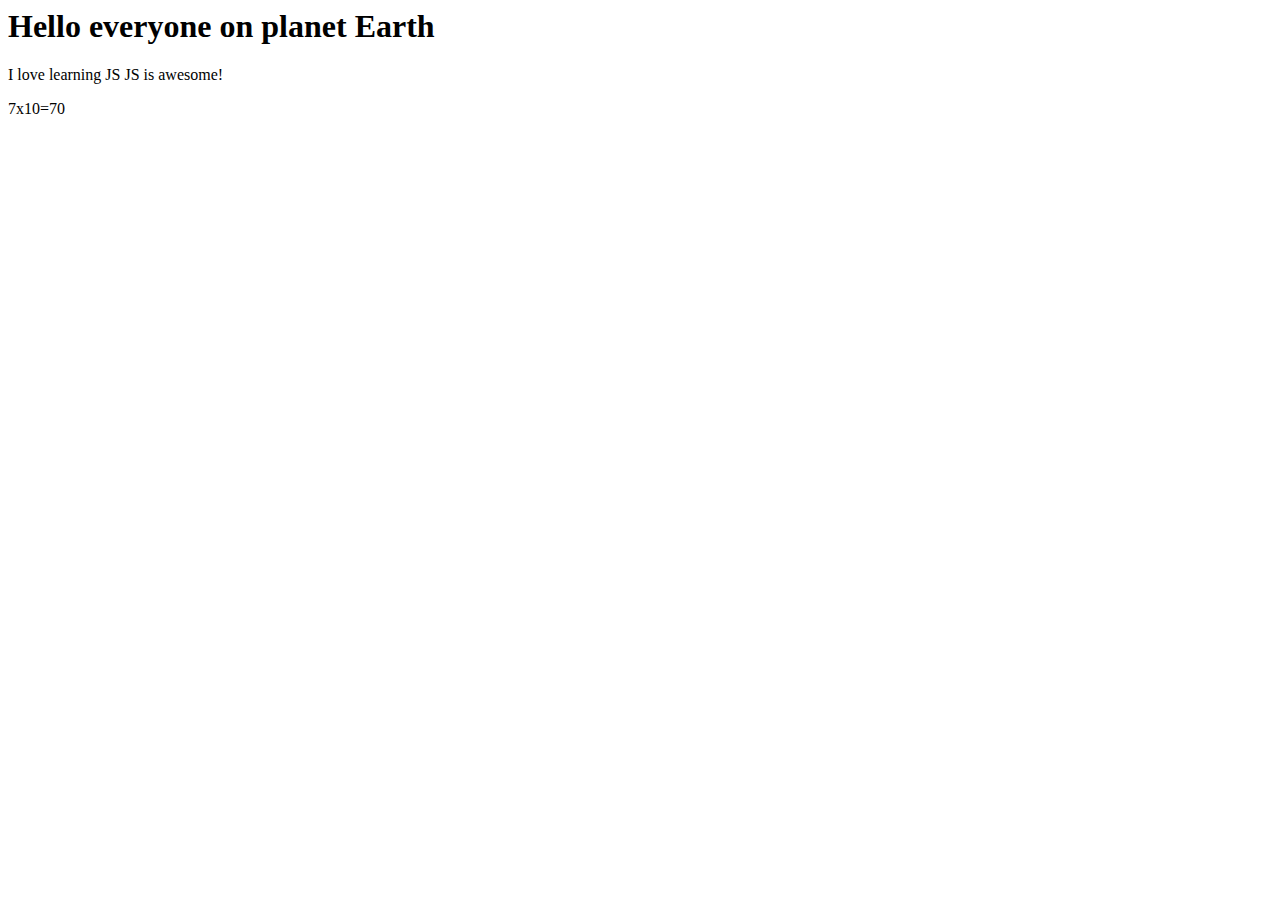
<file: index.html>
<htm>
    <head>
         <link rel="stylesheet" type="text/css" href="style.css">
    </head>
    <body>
        <h1 id="heading1"></h1>
        <p id="paragraph1"></p>
        <p id="paragraph2"></p>

        <script>
            var text1;
            var text2;
            var text3

            var numA = 7;
            var numB = 10;
            
            text1="Hello everyone on planet Earth";
            text2="I love learning JS";
            text3=" JS is awesome!";

            document.getElementById("heading1").innerHTML=(text1);
            document.getElementById("paragraph1").innerHTML=(text2 + text3);
            document.getElementById("paragraph2").innerHTML=(numA + "x"+ numB + "=" + numA * numB);

        </script>
        </body>
        </htm>
</file>
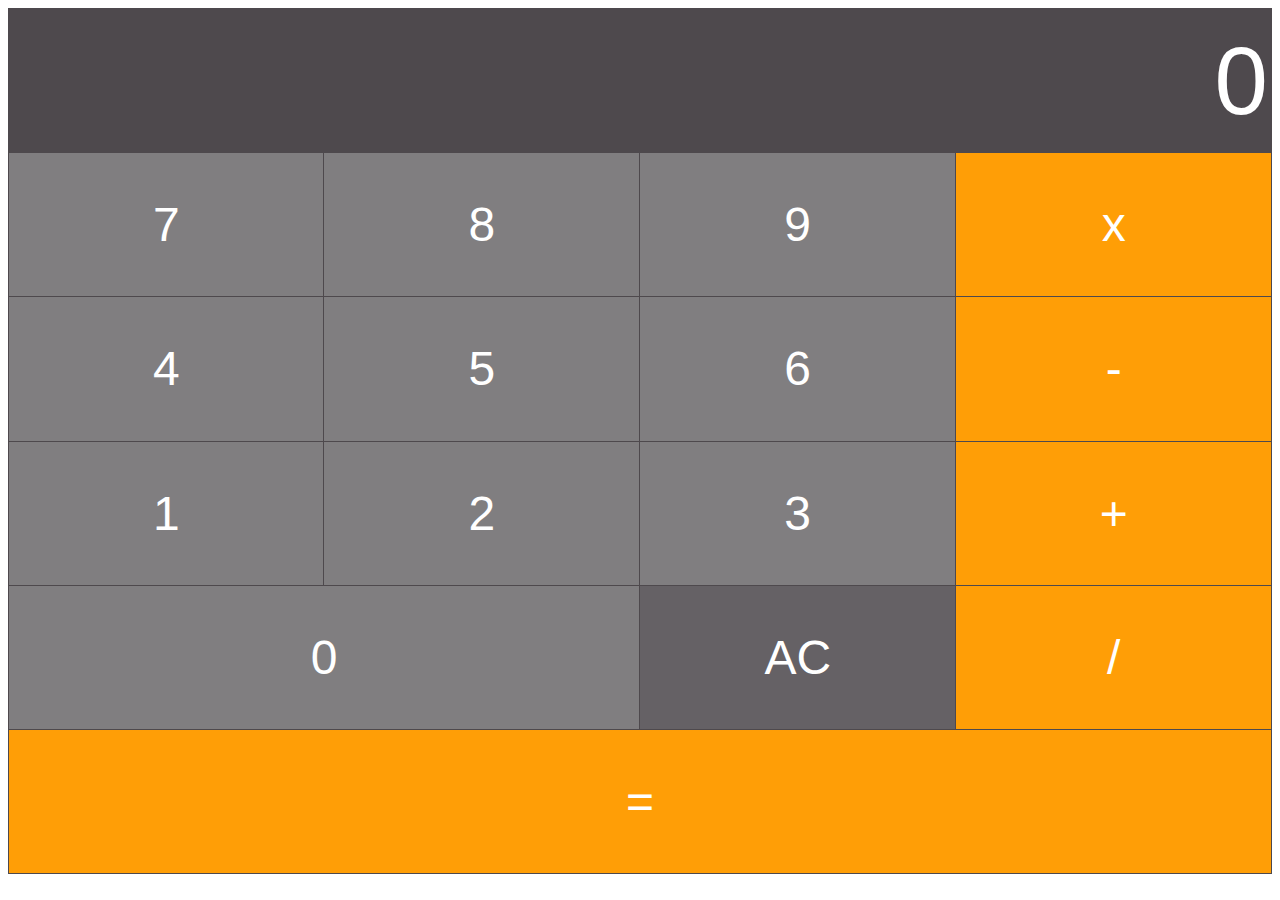
<file: calculator.html>
<htm>
    <head>
         <link rel="stylesheet" type="text/css" href="style.css">
    </head>
    <body>
        <table border="1">
            <tr>
                <td colspan="4">
                    <input type="text" id="inputBox" value="0"/>
                </td>
            </tr>
            <tr>
                <td class="digitButton" onclick="digitBtnPressed(7)">7</td>
                <td class="digitButton" onclick="digitBtnPressed(8)">8</td>
                <td class="digitButton" onclick="digitBtnPressed(9)">9</td>
                <td class="operatorButton" onclick="operatorBtnPressed('x')">x</td>
            </tr>
            <tr>
                <td class="digitButton" onclick="digitBtnPressed(4)">4</td>
                <td class="digitButton" onclick="digitBtnPressed(5)">5</td>
                <td class="digitButton" onclick="digitBtnPressed(6)">6</td>
                <td class="operatorButton" onclick="operatorBtnPressed('-')">-</td>
            </tr>
            <tr>
                <td class="digitButton" onclick="digitBtnPressed(1)">1</td>
                <td class="digitButton" onclick="digitBtnPressed(2)">2</td>
                <td class="digitButton" onclick="digitBtnPressed(3)">3</td>
                <td class="operatorButton"onclick="operatorBtnPressed('+')">+</td>
            </tr> 
            <tr>
                <td class="digitButton" colspan="2" onclick="digitBtnPressed(0)">0</td>

                <td class="ACButton" onclick="btnACPressed()">AC</td>
                <td class="operatorButton" onclick="operatorBtnPressed('/')">/</td>
            </tr>
            <tr>
                <td class="operatorButton" colspan="4" onclick="equalsBtnPressed()">=</td>
            </tr>
        </table>

        <script>
            var newLine = true; //Boolean variable. Determines if the next thing the user types should be on a new line
            var value1;
            var currentOperator;

            //Event handler for when any digit button is pressed
            function digitBtnPressed(button){
                if(newLine){
                    document.getElementById("inputBox").value = button; 
                    newLine = false;
                } else {
                    var currentValue = document.getElementById("inputBox").value;
                    document.getElementById("inputBox").value = currentValue + button;
               }
            }

            //Event handler for when the AC button is pressed
            function btnACPressed(){
                document.getElementById("inputBox").value = 0;
                newLine = true;
            }

            //Event handler for operator buttons
            function operatorBtnPressed(operator){
                currentOperator = operator;
                value1 = parseInt(document.getElementById("inputBox").value);
                newLine = true;
            }

            //Event handler for equals to button
            function equalsBtnPressed(){
                var value2 = parseInt(document.getElementById("inputBox").value);
                var finalTotal;

                switch(currentOperator){
                    case "+":
                        finalTotal = value1 + value2;
                        break;
                    case "-":
                        finalTotal = value1 - value2;
                        break;
                    case "/":
                        finalTotal = value1 / value2;
                        break;
                    case "x":
                        finalTotal = value1 * value2;
                        break;
                }
                document.getElementById("inputBox").value = finalTotal;

                value1 =0;
                newLine = true;
            }
        </script> 
        </body>
        </htm>
</file>
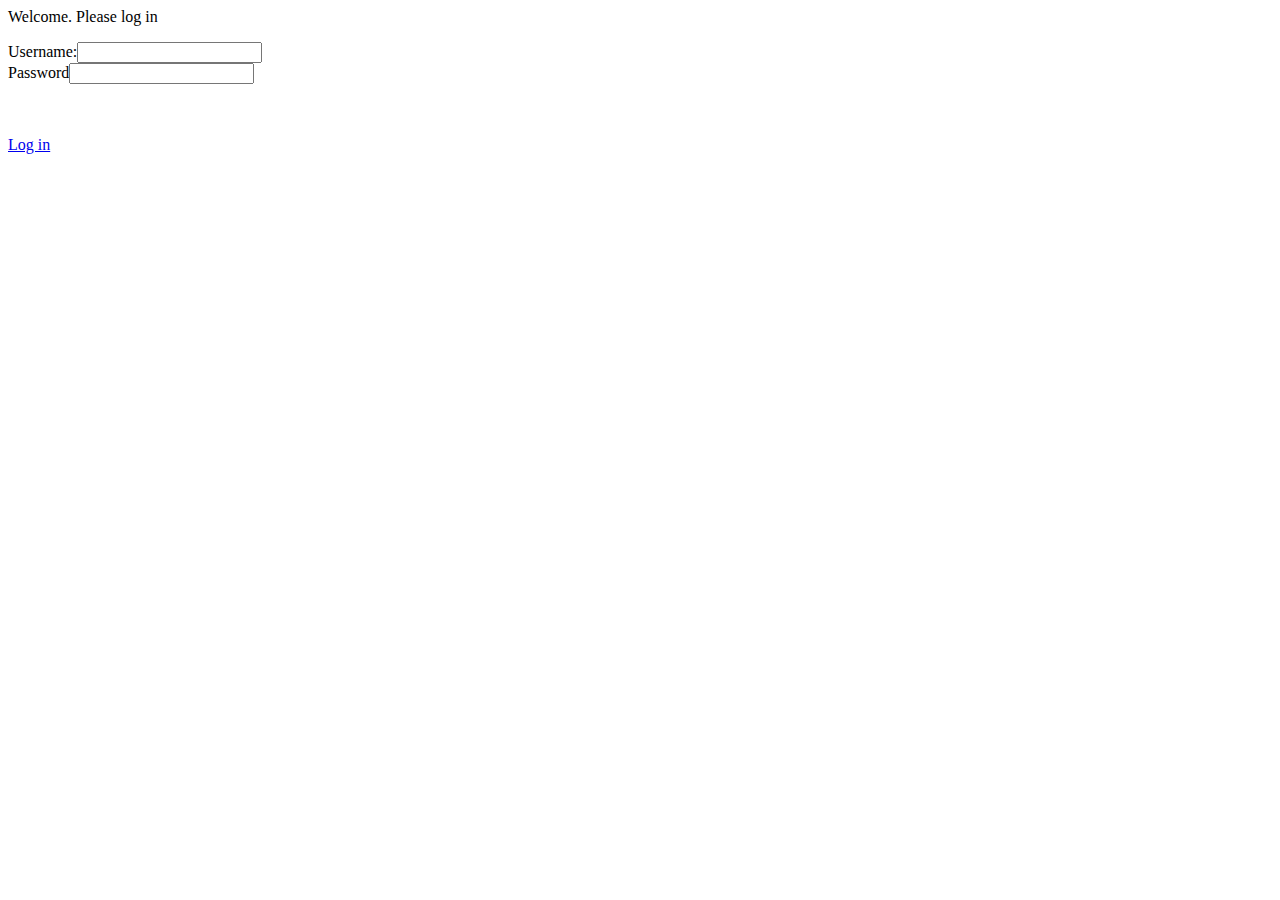
<file: loginForm.html>
<htm>
    <head>
         <link rel="stylesheet" type="text/css" href="style.css">
    </head>
    <body>
        <p>Welcome. Please log in</p>

        <form>
            <lable for="usernameInput">Username:</lable><input type="text" id="usernameInput"/><br/>
            <lable for="passwordInput">Password</lable><input type="password" id="passwordInput"/>
             <p id="message"></p>
             <br/><br/>
             <a href="#" onclick="verifyUser()">Log in</a>
        </form>

        <script>

            function verifyUser(){
                var username = document.getElementById("usernameInput").value;
                var password = document.getElementById("passwordInput").value;

                checkUserCreds(username, password);
            }

            function checkUserCreds(username, password){
            var systemUsername = "Bond";
            var systemPassword = "007";

            if(username == systemUsername && password == systemPassword){
                document.getElementById("message").innerHTML = "Correct. Logging you in...";
            } else {
                document.getElementById("message").innerHTML = "Username or password are incorrect";
            }
        }
        </script>

        </body>
    </html>
</file>
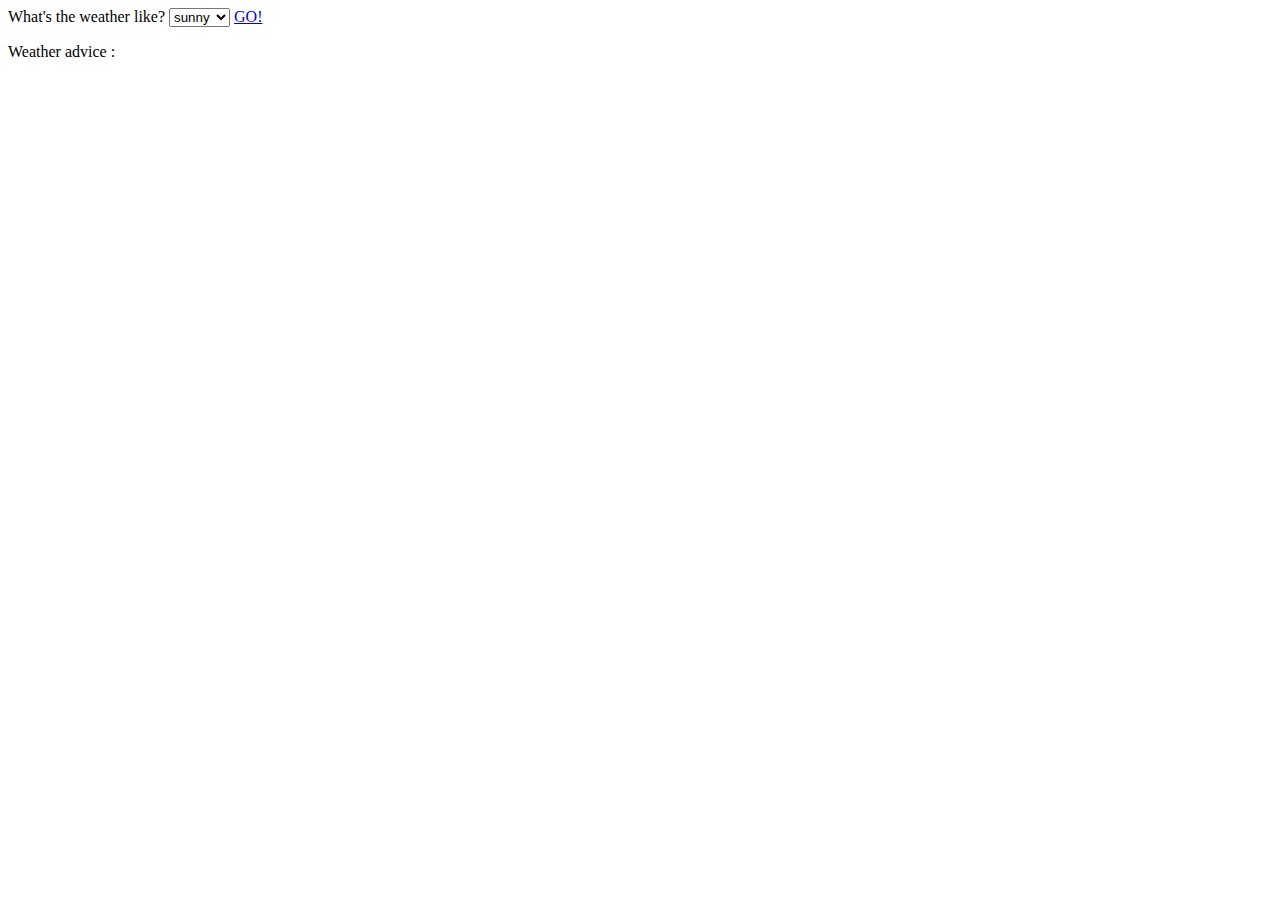
<file: switch.html>
<html>
    <head>
        <link rel="stylesheet" type="text/css" href="style.css">
    </head>
    <body>
        <label for="weather">What's the weather like? </label>
        <select id="weather">
            <option value="sunny">sunny</option>
            <option value="windy">windy</option>
            <option value="rainy">rainy</option>
            <option value="snowy">snowy</option>
            <option value="cloudy">cloudy</option>
        </select>
        <a href="#" onclick="btnPressed()">GO!</a>
        <p id="outputText">Weather advice : </p>

        <script>
            function btnPressed(){
                var weatherSelected = document.getElementById("weather").value;
                var advice;

                switch(weatherSelected){
                    case "sunny":
                        advice = " Wear your sunglasses";
                        break;
                    case "windy":
                        advice = " Wear a jacket";
                        break;
                    case "rainy":
                        advice = " Wear a rain coat and carry an umbrella";
                        break;
                    case "snowy":
                        advice = " Dress warmly";
                        break
                    case "cloudy":
                        advice = " Carry a jacket. It might rain";
                        break; 

                }
                document.getElementById("outputText").innerHTML = "Weather advice" + advice;
            }

        </script>

    </body>
</html>
</file>
<file: style.css>
table{
    color: #fff;
    text-align: center;
    border-collapse: collapse;
    font: normal 3em Arial, Helvetica, sans-serif;
}

tr{
    height: 16.02vh;
    background-color: #4e494d;
}

td{
    width: 25vw;
    border: 1px solid #4e494d;
}

#inputBox{
    background-color: #4e494d;
    text-align: right;
    width:100%;
    font-size: 2em;
    color: #fff;
    border: 0px;
}

.digitButton{
    background-color: #807e80;
}

.operatorButton{
    background-color: #ff9e06;
}

.ACButton{
    background-color: #656165;
}
</file>
